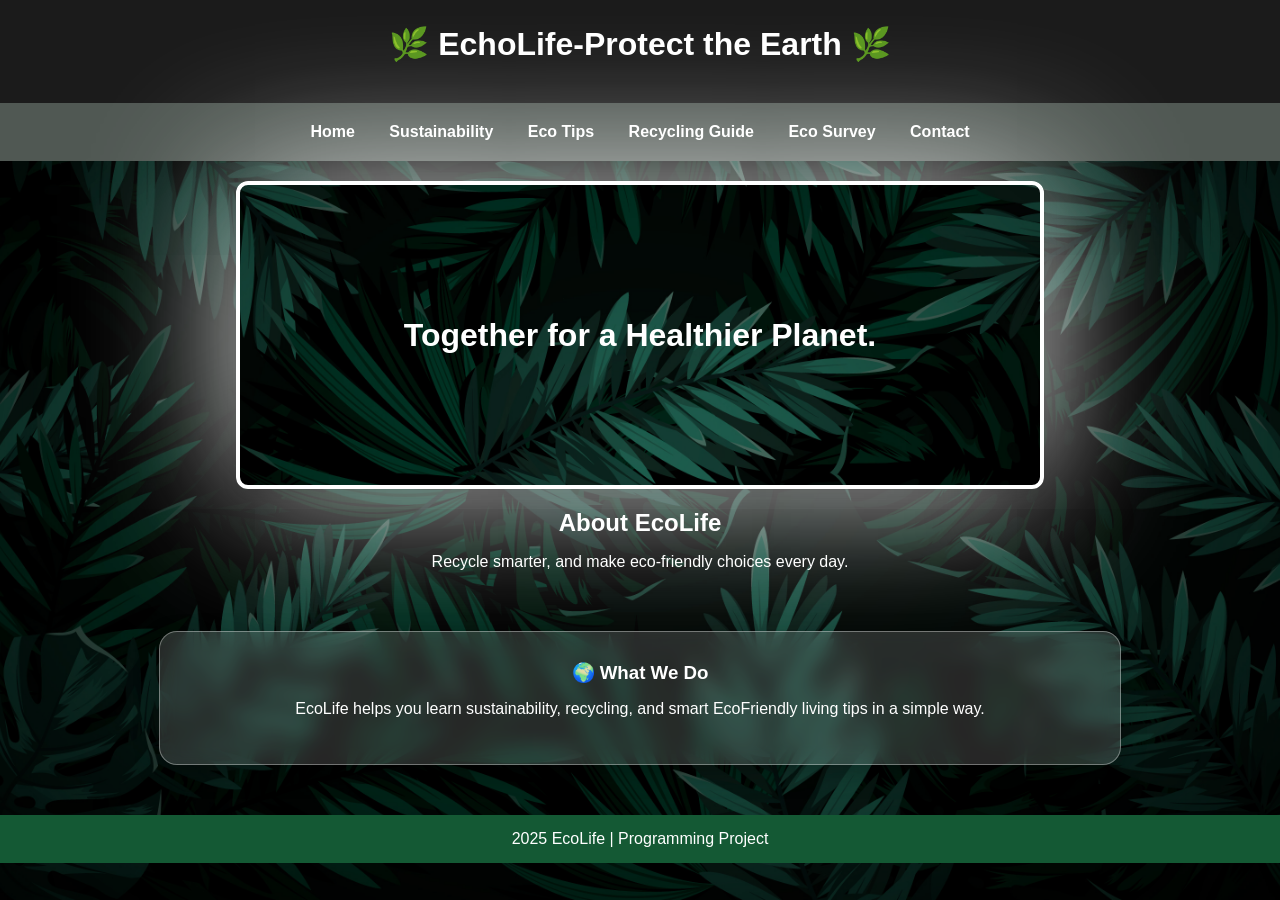
<file: index.html>
<!DOCTYPE html>
<html lang="en">
<head>
    <meta charset="UTF-8">
    <title>EcoLife - Home</title>
    <meta name="viewport" content="width=device-width, initial-scale=1">
    <link rel="stylesheet" href="styles.css">
</head>

<body class="index-page">


    <div class="bg-layer"></div>

    
    <header>
        <h1>🌿 EchoLife-Protect the Earth 🌿</h1>
    </header>

    
    <nav>
        <a href="index.html">Home</a>
        <a href="sustainability.html">Sustainability</a>
        <a href="tips.html">Eco Tips</a>
        <a href="recycling.html">Recycling Guide</a>
        <a href="survey.html">Eco Survey</a>
        <a href="contact.html">Contact</a>
    </nav>

    
    <div class="banner">
        Together for a Healthier Planet.
    </div>


    <section>
        <h2 style="color:white; text-align:center;">About EcoLife</h2>
        <p style="color:white; text-align:center;">
            Recycle smarter, and make eco-friendly choices every day.
        </p>
    </section>

    
    <section class="single-card-section">
        <div class="glass-card">
            <h3>🌍 What We Do</h3>
            <p>EcoLife helps you learn sustainability, recycling, and smart EcoFriendly living tips in a simple way.</p>
        </div>
    </section>

    
    <footer>
        2025 EcoLife | Programming Project
    </footer>

</body>
</html>
</file>
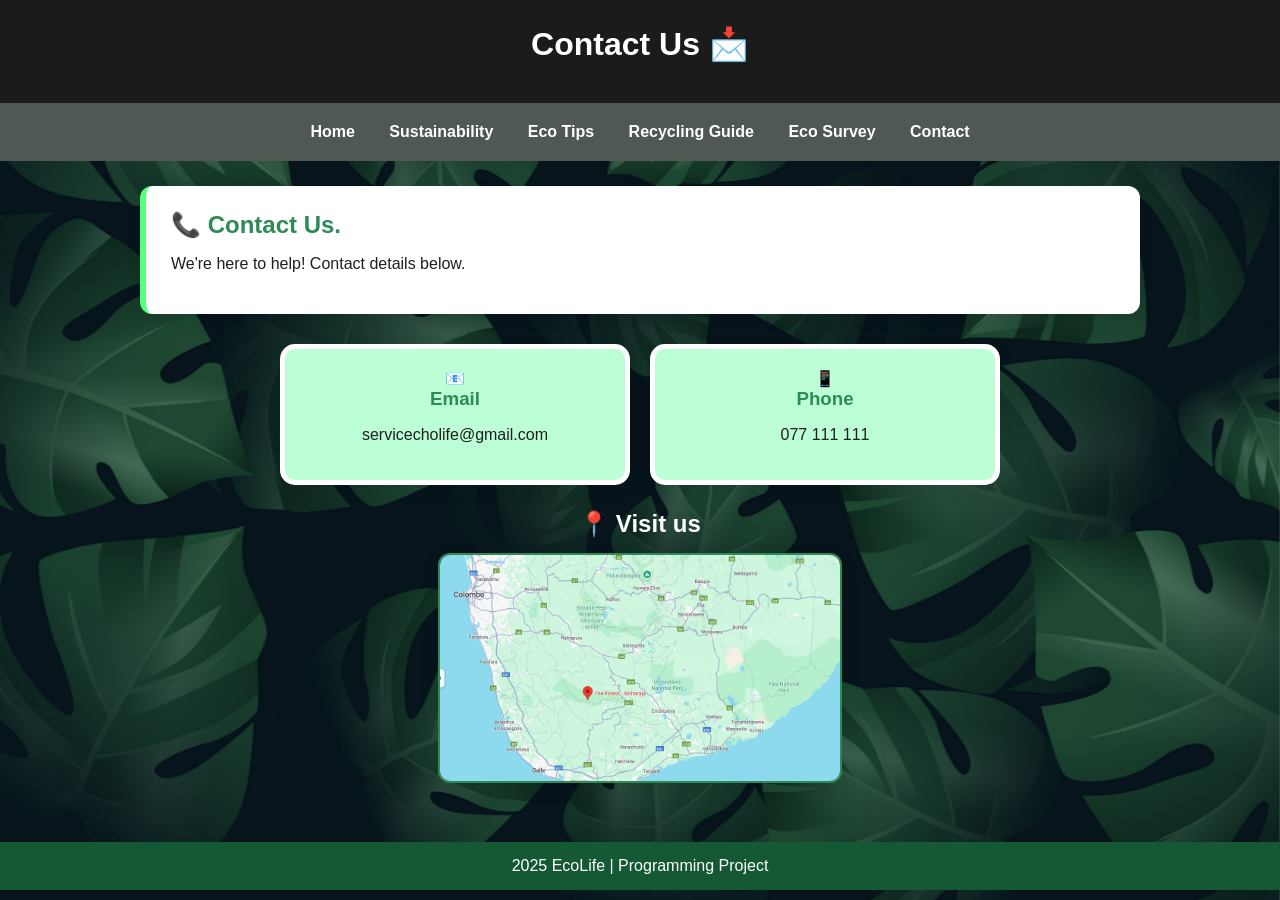
<file: contact.html>
<!DOCTYPE html>
<html lang="en">
<head>
    <meta charset="UTF-8">
    <title>EcoLife - Contact Us</title>
    <meta name="viewport" content="width=device-width, initial-scale=1">
    <link rel="stylesheet" href="styles.css">
</head>
<body>
    <body class="other-page">
    <div class="body-bg-other"></div>

<header>
    <h1>Contact Us 📩</h1>
</header>

<nav>
    <a href="index.html">Home</a>
    <a href="sustainability.html">Sustainability</a>
    <a href="tips.html">Eco Tips</a>
    <a href="recycling.html">Recycling Guide</a>
    <a href="survey.html">Eco Survey</a>
    <a href="contact.html">Contact</a>
</nav>

<div class="container">

    <div class="contact-box">
        <h2>📞 Contact Us.</h2>
        <p>We're here to help! Contact details below.</p>
    </div>

    <section class="contact-grid">

        <div class="contact-card">
            <div class="emoji">📧</div>
            <h3>Email</h3>
            <p>servicecholife@gmail.com</p>
        </div>

        <div class="contact-card">
            <div class="emoji">📱</div>
            <h3>Phone</h3>
            <p>077 111 111</p>
        </div>

    </section>

    <div class="map-box">
        <h2 style="color:#ffffff;">📍 Visit us</h2>
        <img src="map.png.png" alt="Location map">
    </div>

</div>

<footer>
    2025 EcoLife | Programming Project
</footer>

</body>
</html>
</file>
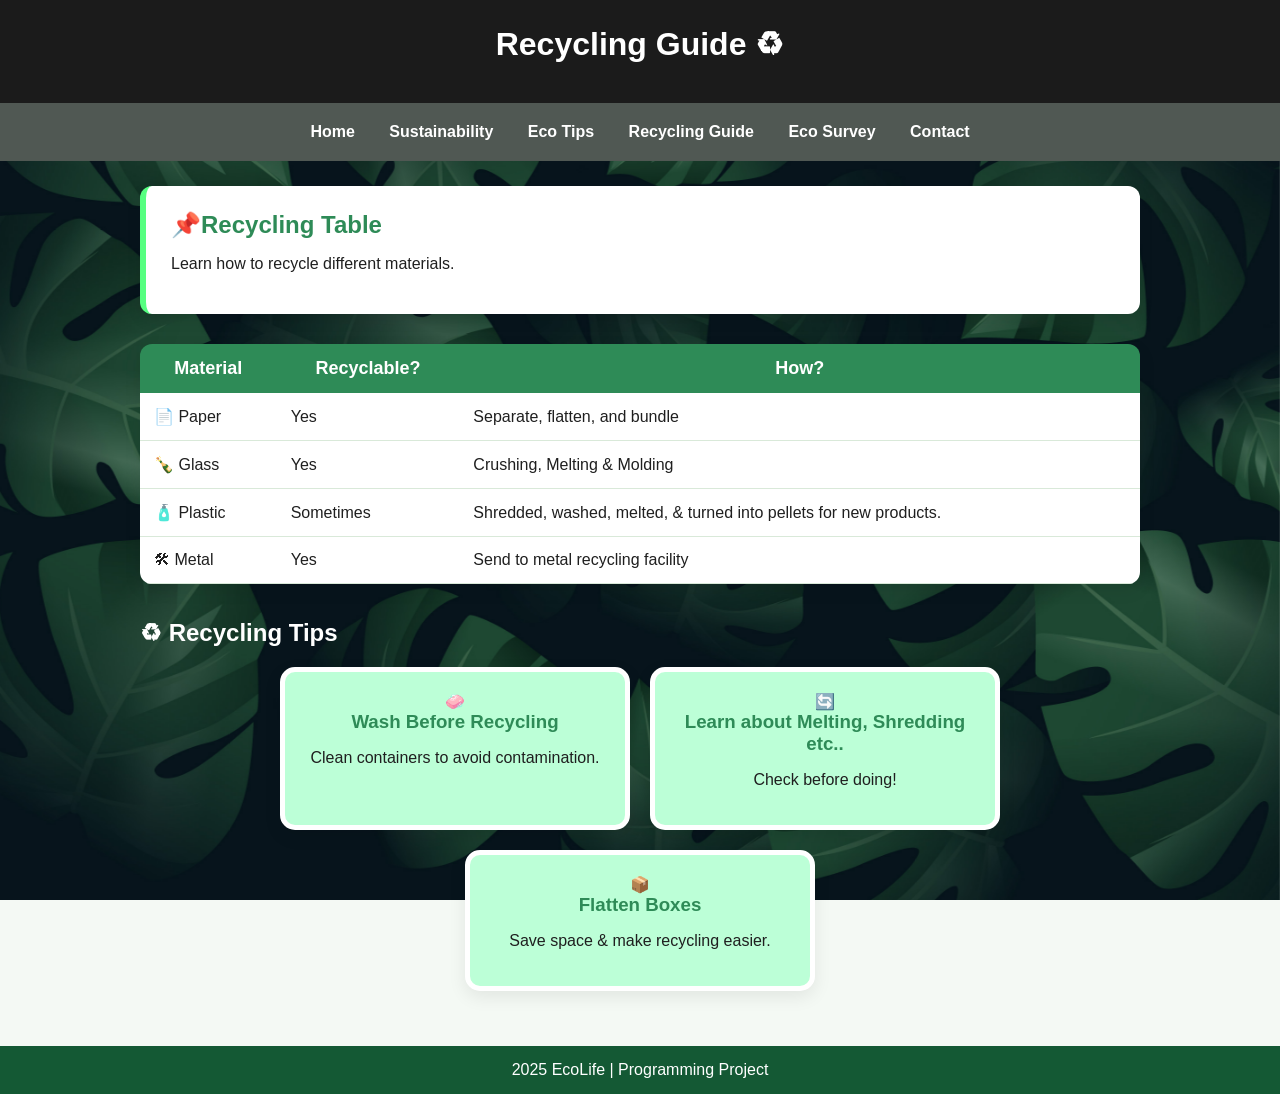
<file: recycling.html>
<!DOCTYPE html>
<html lang="en">
<head>
    <meta charset="UTF-8">
    <title>EcoLife - Recycling Guide</title>
    <meta name="viewport" content="width=device-width, initial-scale=1">
    <link rel="stylesheet" href="styles.css">
</head>
<body>
    <body class="other-page">
    <div class="body-bg-other"></div>

<header>
    <h1>Recycling Guide ♻</h1>
</header>

<nav>
    <a href="index.html">Home</a>
    <a href="sustainability.html">Sustainability</a>
    <a href="tips.html">Eco Tips</a>
    <a href="recycling.html">Recycling Guide</a>
    <a href="survey.html">Eco Survey</a>
    <a href="contact.html">Contact</a>
</nav>

<div class="container">

    <div class="info-box">
        <h2>📌Recycling Table</h2>
        <p>Learn how to recycle different materials.</p>
    </div>

    <table class="recycle-table">
        <tr>
            <th>Material</th>
            <th>Recyclable?</th>
            <th>How?</th>
        </tr>
        <tr>
            <td>📄 Paper</td>
            <td>Yes</td>
            <td>Separate, flatten, and bundle</td>
        </tr>
        <tr>
            <td>🍾 Glass</td>
            <td>Yes</td>
            <td>Crushing, Melting & Molding</td>
        </tr>
        <tr>
            <td>🧴 Plastic</td>
            <td>Sometimes</td>
            <td>Shredded, washed, melted, & turned into pellets for new products.</td>
        </tr>
        <tr>
            <td>🛠 Metal</td>
            <td>Yes</td>
            <td>Send to metal recycling facility</td>
        </tr>
    </table>

    <h2 style="color:#ffffff; margin-top:35px;">♻ Recycling Tips</h2>

    <section class="card-grid">

        <div class="card">
            <div class="emoji">🧼</div>
            <h3>Wash Before Recycling</h3>
            <p>Clean containers to avoid contamination.</p>
        </div>

        <div class="card">
            <div class="emoji">🔄</div>
            <h3>Learn about Melting, Shredding etc..</h3>
            <p>Check before doing!</p>
        </div>

        <div class="card">
            <div class="emoji">📦</div>
            <h3>Flatten Boxes</h3>
            <p>Save space & make recycling easier.</p>
        </div>

    </section>

</div>

<footer>
    2025 EcoLife | Programming Project
</footer>

</body>
</html>
</file>
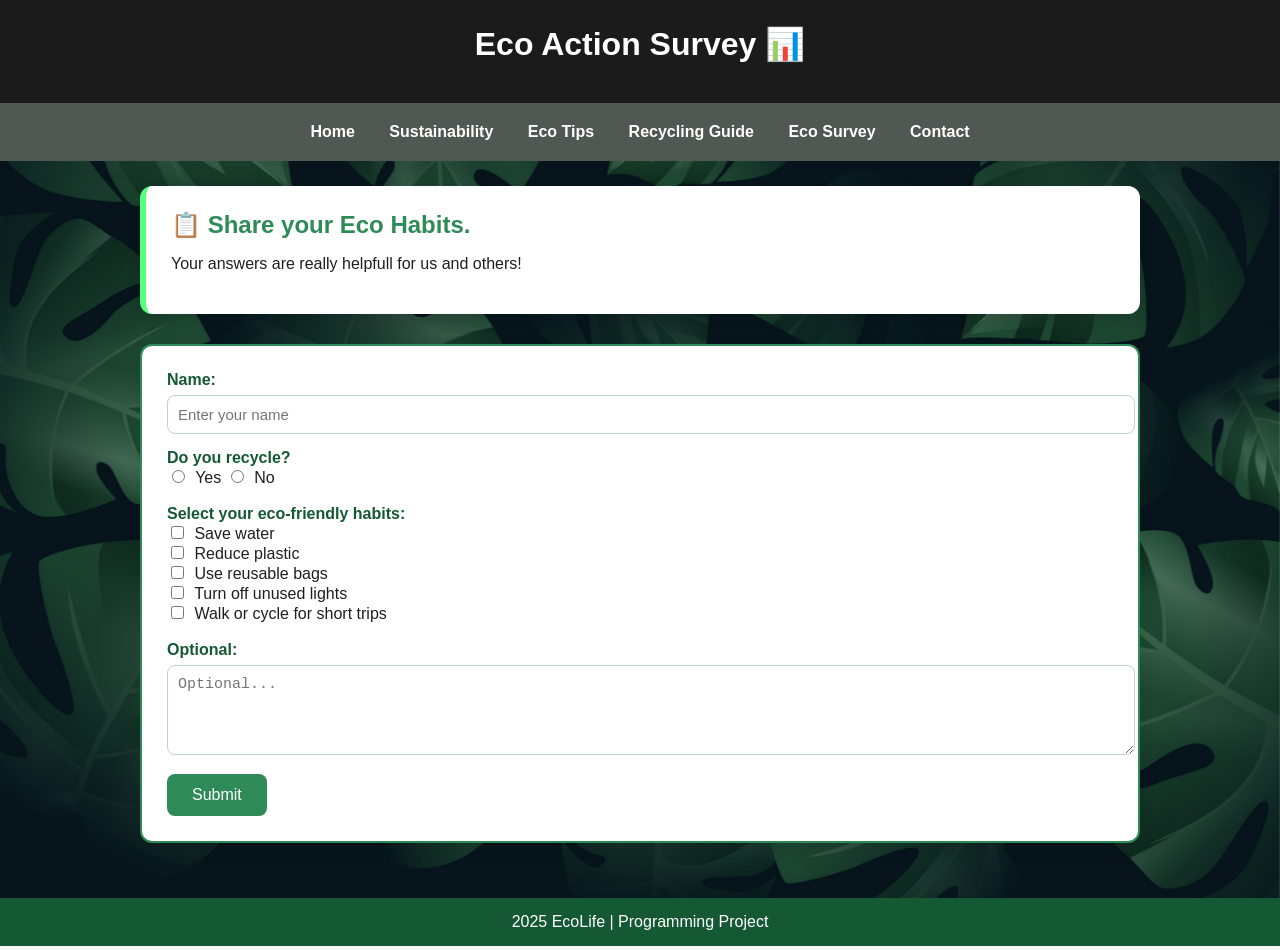
<file: survey.html>
<!DOCTYPE html>
<html lang="en">
<head>
    <meta charset="UTF-8">
    <title>EcoLife - Eco Survey</title>
    <meta name="viewport" content="width=device-width, initial-scale=1">
    <link rel="stylesheet" href="styles.css">
</head>
<body>
    <body class="other-page">
    <div class="body-bg-other"></div>

<header>
    <h1>Eco Action Survey 📊</h1>
</header>

<nav>
    <a href="index.html">Home</a>
    <a href="sustainability.html">Sustainability</a>
    <a href="tips.html">Eco Tips</a>
    <a href="recycling.html">Recycling Guide</a>
    <a href="survey.html">Eco Survey</a>
    <a href="contact.html">Contact</a>
</nav>

<div class="container">

    <div class="survey-box">
        <h2>📋 Share your Eco Habits.</h2>
        <p>Your answers are really helpfull for us and others!</p>
    </div>

    <form>
        <label>Name:</label><br>
        <input type="text" placeholder="Enter your name"><br>

        <label>Do you recycle?</label><br>
        <input type="radio" name="recycle"> Yes
        <input type="radio" name="recycle"> No
        <br><br>

        <label>Select your eco-friendly habits:</label><br>
        <input type="checkbox"> Save water<br>
        <input type="checkbox"> Reduce plastic<br>
        <input type="checkbox"> Use reusable bags<br>
        <input type="checkbox"> Turn off unused lights<br>
        <input type="checkbox"> Walk or cycle for short trips<br><br>

        <label>Optional:</label><br>
        <textarea rows="4" placeholder="Optional..."></textarea><br>

        <button class="submit-btn">Submit</button>
    </form>

</div>

<footer>
    2025 EcoLife | Programming Project
</footer>

</body>
</html>
</file>
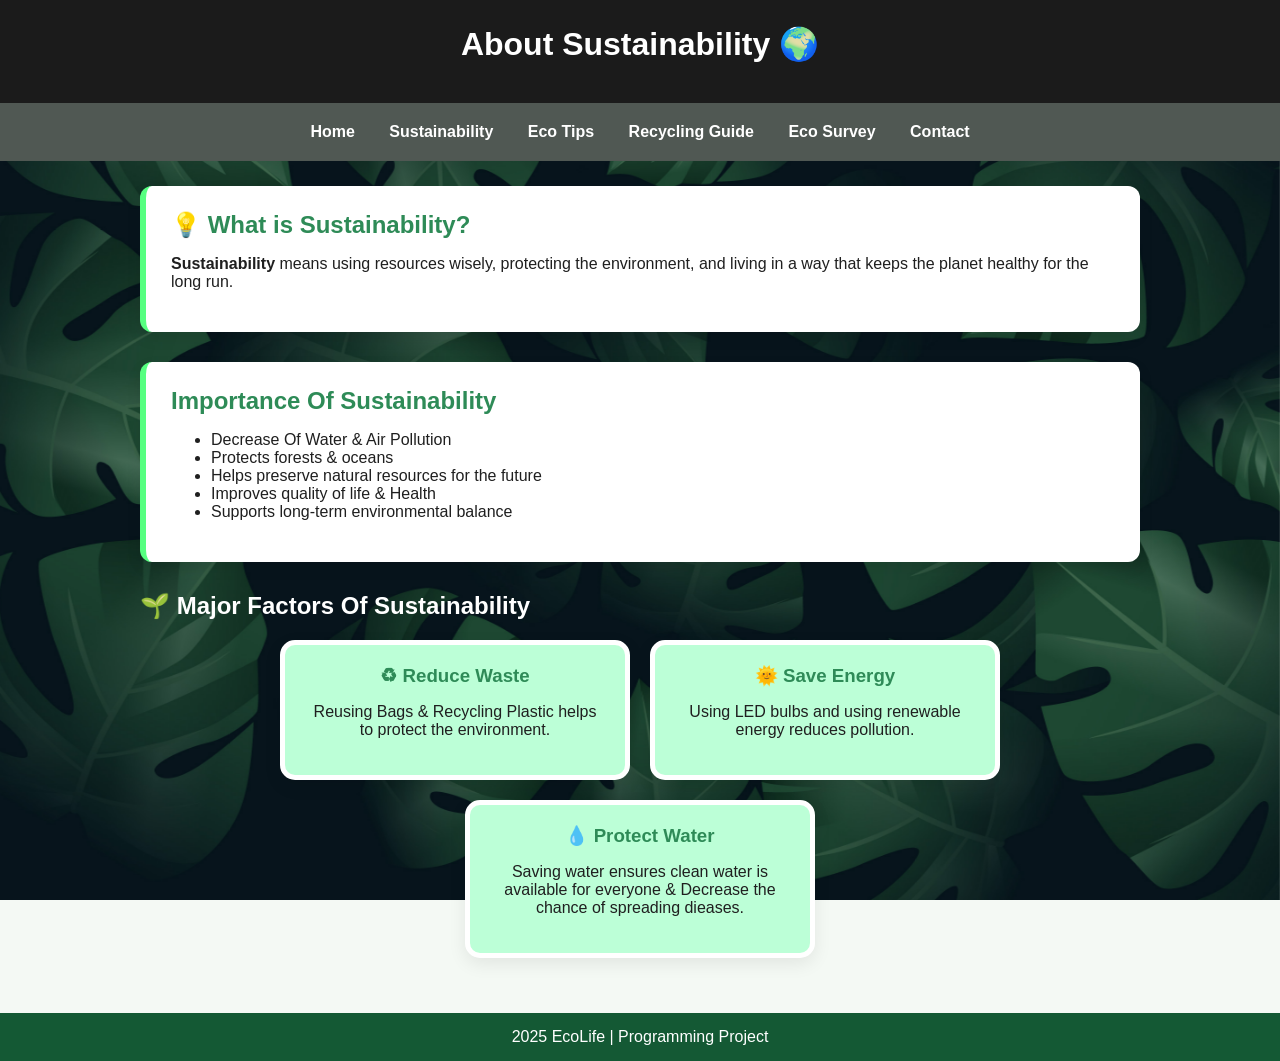
<file: sustainability.html>
<!DOCTYPE html>
<html lang="en">
<head>
    <meta charset="UTF-8">
    <title>EcoLife - Sustainability</title>
    <meta name="viewport" content="width=device-width, initial-scale=1">
    <link rel="stylesheet" href="styles.css">
</head>
<body>
    <body class="other-page">
    <div class="body-bg-other"></div>

<header>
    <h1>About Sustainability 🌍</h1>
</header>

<nav>
    <a href="index.html">Home</a>
    <a href="sustainability.html">Sustainability</a>
    <a href="tips.html">Eco Tips</a>
    <a href="recycling.html">Recycling Guide</a>
    <a href="survey.html">Eco Survey</a>
    <a href="contact.html">Contact</a>
</nav>

<div class="container">

    <div class="info-box">
        <h2>💡 What is Sustainability?</h2>
        <p><strong>Sustainability</strong> means using resources wisely, protecting the environment, and living in a way that keeps the planet healthy for the long run.</p>
    </div>

    <div class="info-box">
        <h2>Importance Of Sustainability</h2>
        <ul>
            <li>Decrease Of Water & Air Pollution</li>
            <li>Protects forests & oceans</li>
            <li>Helps preserve natural resources for the future</li>
            <li>Improves quality of life & Health</li>
            <li>Supports long‑term environmental balance</li>
        </ul>
    </div>

    <h2 style="color:#ffffff;">🌱 Major Factors Of Sustainability</h2>
    <section class="fact-grid">

        <div class="fact-card">
            <h3>♻ Reduce Waste</h3>
            <p>Reusing Bags & Recycling Plastic helps to protect the environment.</p>
        </div>

        <div class="fact-card">
            <h3>🌞 Save Energy</h3>
            <p>Using LED bulbs and using renewable energy reduces pollution.</p>
        </div>

        <div class="fact-card">
            <h3>💧 Protect Water</h3>
            <p>Saving water ensures clean water is available for everyone & Decrease the chance of spreading dieases.</p>
        </div>

    </section>

</div>

<footer>
    2025 EcoLife | Programming Project
</footer>

</body>
</html>
</file>
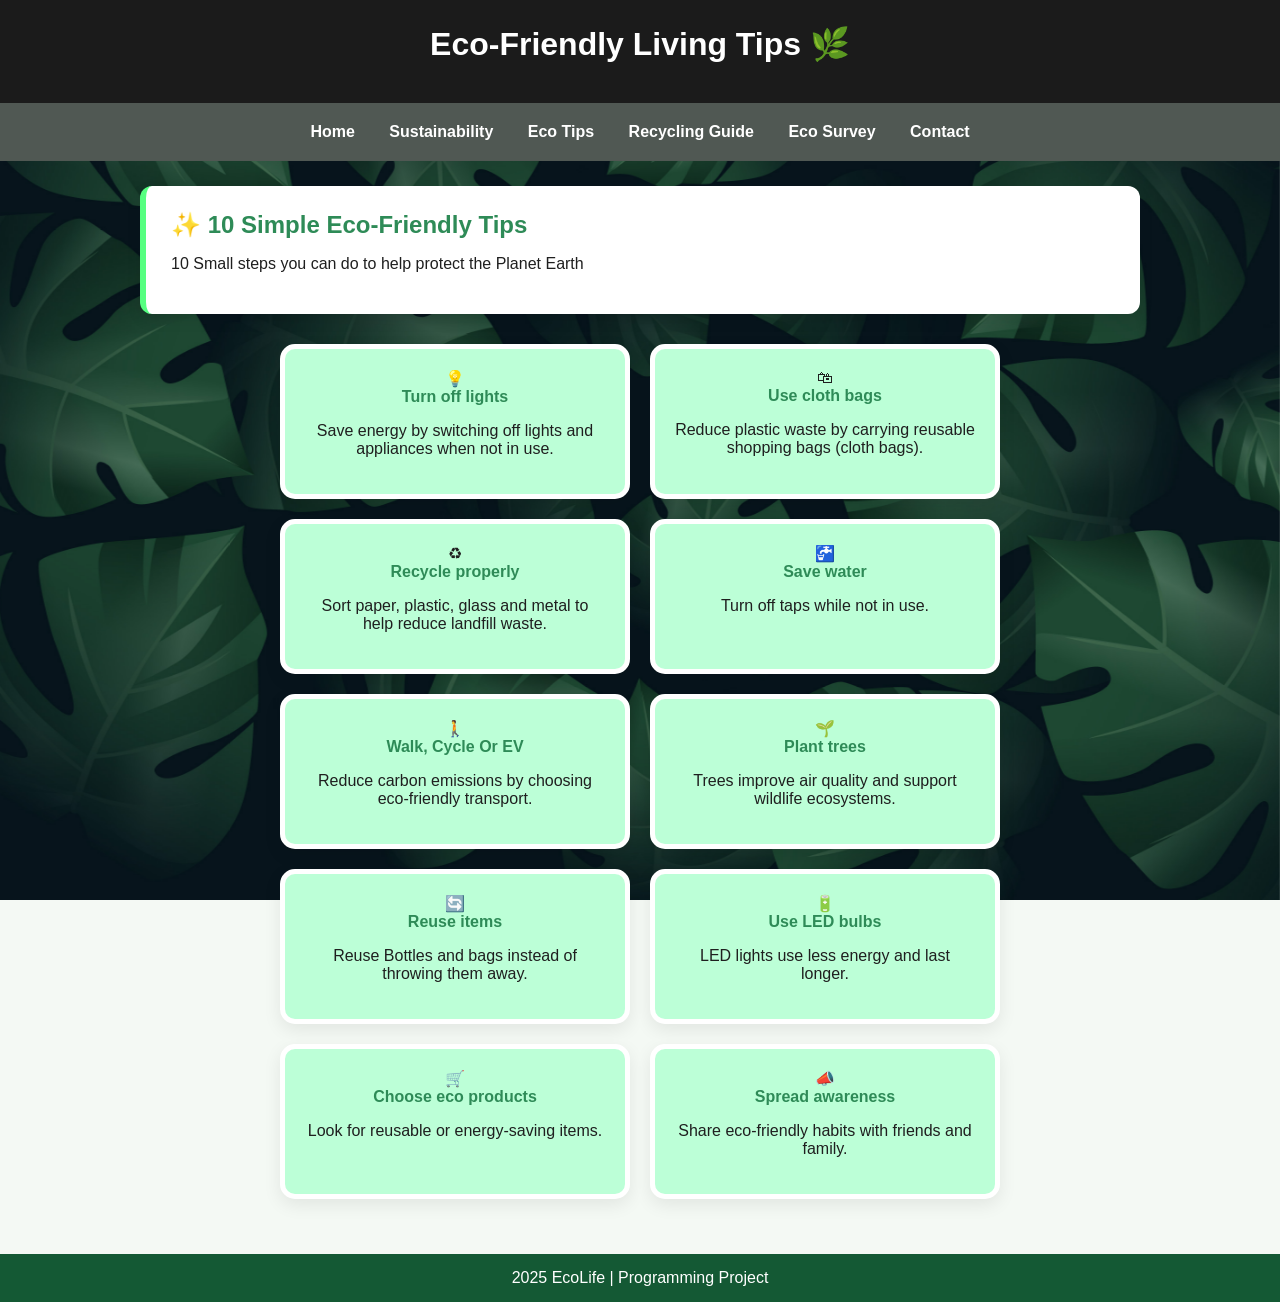
<file: tips.html>
<!DOCTYPE html>
<html lang="en">
<head>
    <meta charset="UTF-8">
    <title>EcoLife - Eco Tips</title>
    <meta name="viewport" content="width=device-width, initial-scale=1">
    <link rel="stylesheet" href="styles.css">
</head>
<body>
    <body class="other-page">
    <div class="body-bg-other"></div>

<header>
    <h1>Eco-Friendly Living Tips 🌿</h1>
</header>

<nav>
    <a href="index.html">Home</a>
    <a href="sustainability.html">Sustainability</a>
    <a href="tips.html">Eco Tips</a>
    <a href="recycling.html">Recycling Guide</a>
    <a href="survey.html">Eco Survey</a>
    <a href="contact.html">Contact</a>
</nav>

<div class="container">

    <div class="tips-box">
        <h2>✨ 10 Simple Eco-Friendly Tips</h2>
        <p>10 Small steps you can do to help protect the Planet Earth</p>
    </div>

    <section class="tips-grid">

        <div class="tip-card">
            <div class="tip-emoji">💡</div>
            <strong>Turn off lights</strong>
            <p>Save energy by switching off lights and appliances when not in use.</p>
        </div>

        <div class="tip-card">
            <div class="tip-emoji">🛍</div>
            <strong>Use cloth bags</strong>
            <p>Reduce plastic waste by carrying reusable shopping bags (cloth bags).</p>
        </div>

        <div class="tip-card">
            <div class="tip-emoji">♻</div>
            <strong>Recycle properly</strong>
            <p>Sort paper, plastic, glass and metal to help reduce landfill waste.</p>
        </div>

        <div class="tip-card">
            <div class="tip-emoji">🚰</div>
            <strong>Save water</strong>
            <p>Turn off taps while not in use.</p>
        </div>

        <div class="tip-card">
            <div class="tip-emoji">🚶</div>
            <strong>Walk, Cycle Or EV</strong>
            <p>Reduce carbon emissions by choosing eco-friendly transport.</p>
        </div>

        <div class="tip-card">
            <div class="tip-emoji">🌱</div>
            <strong>Plant trees</strong>
            <p>Trees improve air quality and support wildlife ecosystems.</p>
        </div>

        <div class="tip-card">
            <div class="tip-emoji">🔄</div>
            <strong>Reuse items</strong>
            <p>Reuse Bottles and bags instead of throwing them away.</p>
        </div>

        <div class="tip-card">
            <div class="tip-emoji">🔋</div>
            <strong>Use LED bulbs</strong>
            <p>LED lights use less energy and last longer.</p>
        </div>

        <div class="tip-card">
            <div class="tip-emoji">🛒</div>
            <strong>Choose eco products</strong>
            <p>Look for reusable or energy-saving items.</p>
        </div>

        <div class="tip-card">
            <div class="tip-emoji">📣</div>
            <strong>Spread awareness</strong>
            <p>Share eco-friendly habits with friends and family.</p>
        </div>

    </section>

</div>

<footer>
    2025 EcoLife | Programming Project
</footer>

</body>
</html>
</file>
<file: styles.css>
body {
    margin: 0;
    font-family: Arial, sans-serif;
    background: #f4f9f4;
    color: #1f1f1f;
}

h1, h2, h3 {
    font-family: "Segoe UI", sans-serif;
    margin: 0 0 15px 0;
}

a {
    text-decoration: none;
}


header {
    background: #1b1b1b;
    color: white;
    padding: 25px;
    text-align: center;
}


nav {
    background: #505853;
    padding: 12px;
    text-align: center;
}

nav a {
    color: #ffffff;
    font-weight: bold;
    padding: 8px 15px;
    display: inline-block;
    transition: 0.3s;
}




.banner {
    height: 300px;
    width: 90%;
    max-width: 800px;
    display: flex;
    align-items: center;
    justify-content: center;
    color: #ffffff;
    font-size: 32px;
    font-weight: bold;
    text-align: center;
    border: 4px solid #ffffff;
    border-radius: 12px;
    margin: 20px auto;
    box-shadow:
        0 6px 15px rgba(0,0,0,0.1),
        0 0 150px rgba(255, 255, 255, 0.9);
}


.container {
    max-width: 1000px;
    margin: auto;
    padding: 25px;
}

.info-box, .survey-box, .tips-box, .contact-box {
    background: white;
    padding: 25px;
    border-left: 6px solid #56ff80;
    border-radius: 12px;
    box-shadow: 0 6px 15px rgba(0,0,0,0.08);
    margin-bottom: 30px;
}

.info-box h2, .survey-box h2, .tips-box h2, .contact-box h2 {
    color: #2e8b57;
}



.card-section, .fact-grid, .tips-grid, .card-grid, .contact-grid {
    display: flex;
    gap: 20px;
    flex-wrap: wrap;
    justify-content: center;
    margin-top: 20px;
}

.card, .fact-card, .tip-card, .contact-card {
    background: rgb(188, 255, 215);
    padding: 20px;
    border-radius: 15px;
    border: 5px solid #ffffff;
    width: 30%;
    min-width: 250px;
    box-shadow: 0 6px 18px rgba(0,0,0,0.08);
    transition: 0.3s;
    text-align: center;
}

.card:hover, .fact-card:hover, .tip-card:hover, .contact-card:hover {
    transform: translateY(-6px);
    border-color: #000000;
    box-shadow: 0 12px 25px rgba(0,0,0,0.15);
}

.card h3, .fact-card h3, .tip-card strong, .contact-card h3 {
    color: #2e8b57;
}


.recycle-table {
    width: 100%;
    border-collapse: collapse;
    margin-top: 20px;
    box-shadow: 0 6px 18px rgba(0,0,0,0.08);
    border-radius: 12px;
    overflow: hidden;
}

.recycle-table th {
    background: #2e8b57;
    color: white;
    padding: 14px;
    font-size: 18px;
}

.recycle-table td {
    background: rgb(255, 255, 255);
    padding: 14px;
    border-bottom: 1px solid #d9e9d9;
}

.recycle-table tr:hover td {
    background: #eef8f0;
}


form {
    background: white;
    padding: 25px;
    border-radius: 12px;
    border: 2px solid #2e8b57;
    box-shadow: 0 6px 15px rgba(0,0,0,0.08);
}

label {
    font-weight: bold;
    color: #145934;
}

input[type="text"], textarea, select {
    width: 100%;
    padding: 10px;
    margin-top: 6px;
    margin-bottom: 15px;
    border-radius: 8px;
    border: 1px solid #bcd8c4;
    background: #fff;
    font-size: 15px;
}

input[type="checkbox"],
input[type="radio"] {
    margin-right: 6px;
}

button.submit-btn {
    background: #2e8b57;
    color: white;
    padding: 12px 25px;
    font-size: 16px;
    border: none;
    border-radius: 8px;
    cursor: pointer;
    transition: 0.3s;
}

button.submit-btn:hover {
    background: #145934;
}


.map-box {
    text-align: center;
    margin-top: 25px;
}

.map-box img {
    width: 80%;
    max-width: 400px;
    border-radius: 12px;
    box-shadow: 0 6px 18px rgba(0,0,0,0.10);
    border: 2px solid #2e8b57;
}


footer {
    background: #145934;
    color: white;
    text-align: center;
    padding: 15px;
    margin-top: 30px;
}

/
@media (max-width: 800px) {
    .banner {
        height: 220px;
        font-size: 22px;
        margin: 10px;
    }
}


.bg-layer {
    position: fixed;
    top: 0;
    left: 0;
    width: 100%;
    height: 100%;
    background-image: url(background.jpg.jpg);
    background-size: cover;
    background-position: center;
    background-repeat: no-repeat;
    z-index: -2;
}

.bg-layer::before {
    content: "";
    position: absolute;
    inset: 0;
    background: rgba(0, 0, 0, 0.4);
    z-index: -1;
}


.single-card-section {
    display: flex;
    justify-content: center;
    margin-top: 40px;
    padding: 20px;
    position: relative;
    z-index: 5;
}

.glass-card {
    width: 900px;
    padding: 30px;
    border-radius: 18px;

    background: rgba(255, 255, 255, 0.15);
    backdrop-filter: blur(10px);

    border: 1px solid rgba(255, 255, 255, 0.35);
    box-shadow: 0 8px 25px rgba(0,0,0,0.3);

    text-align: center;
    transition: 0.3s ease;
}

.glass-card h3 {
    color: white;
    margin-bottom: 10px;
}

.glass-card p {
    color: white;
}

.glass-card:hover {
    transform: translateY(-6px);
    box-shadow: 0 12px 35px rgba(0,0,0,0.35);
}





.body-bg-other {
    position: fixed;          
    top: 0;
    left: 0;
    width: 100%;
    height: 100%;
    background-image: url(image.jpg.jpg); 
    background-size: cover;             
    background-position: center;
    background-repeat: no-repeat;
    z-index: -2;                                     
    opacity: 1;                       
}
</file>
